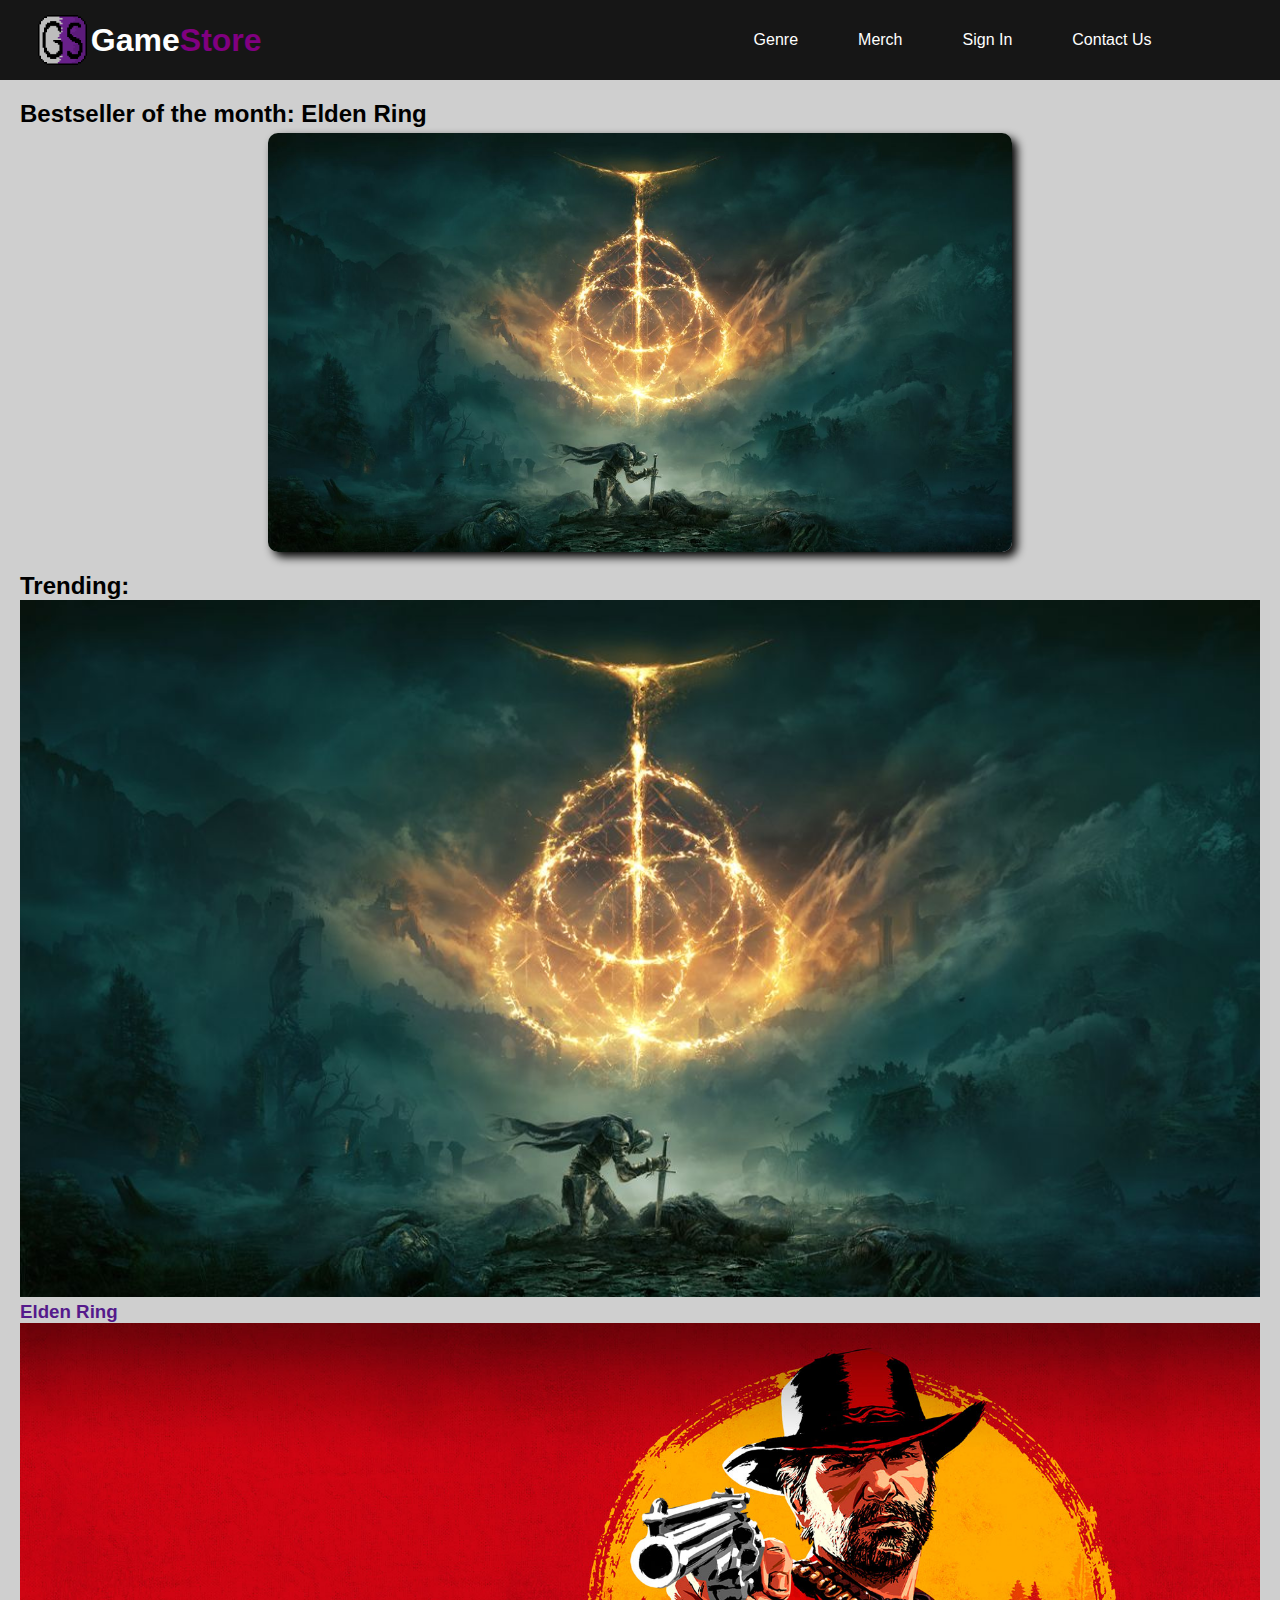
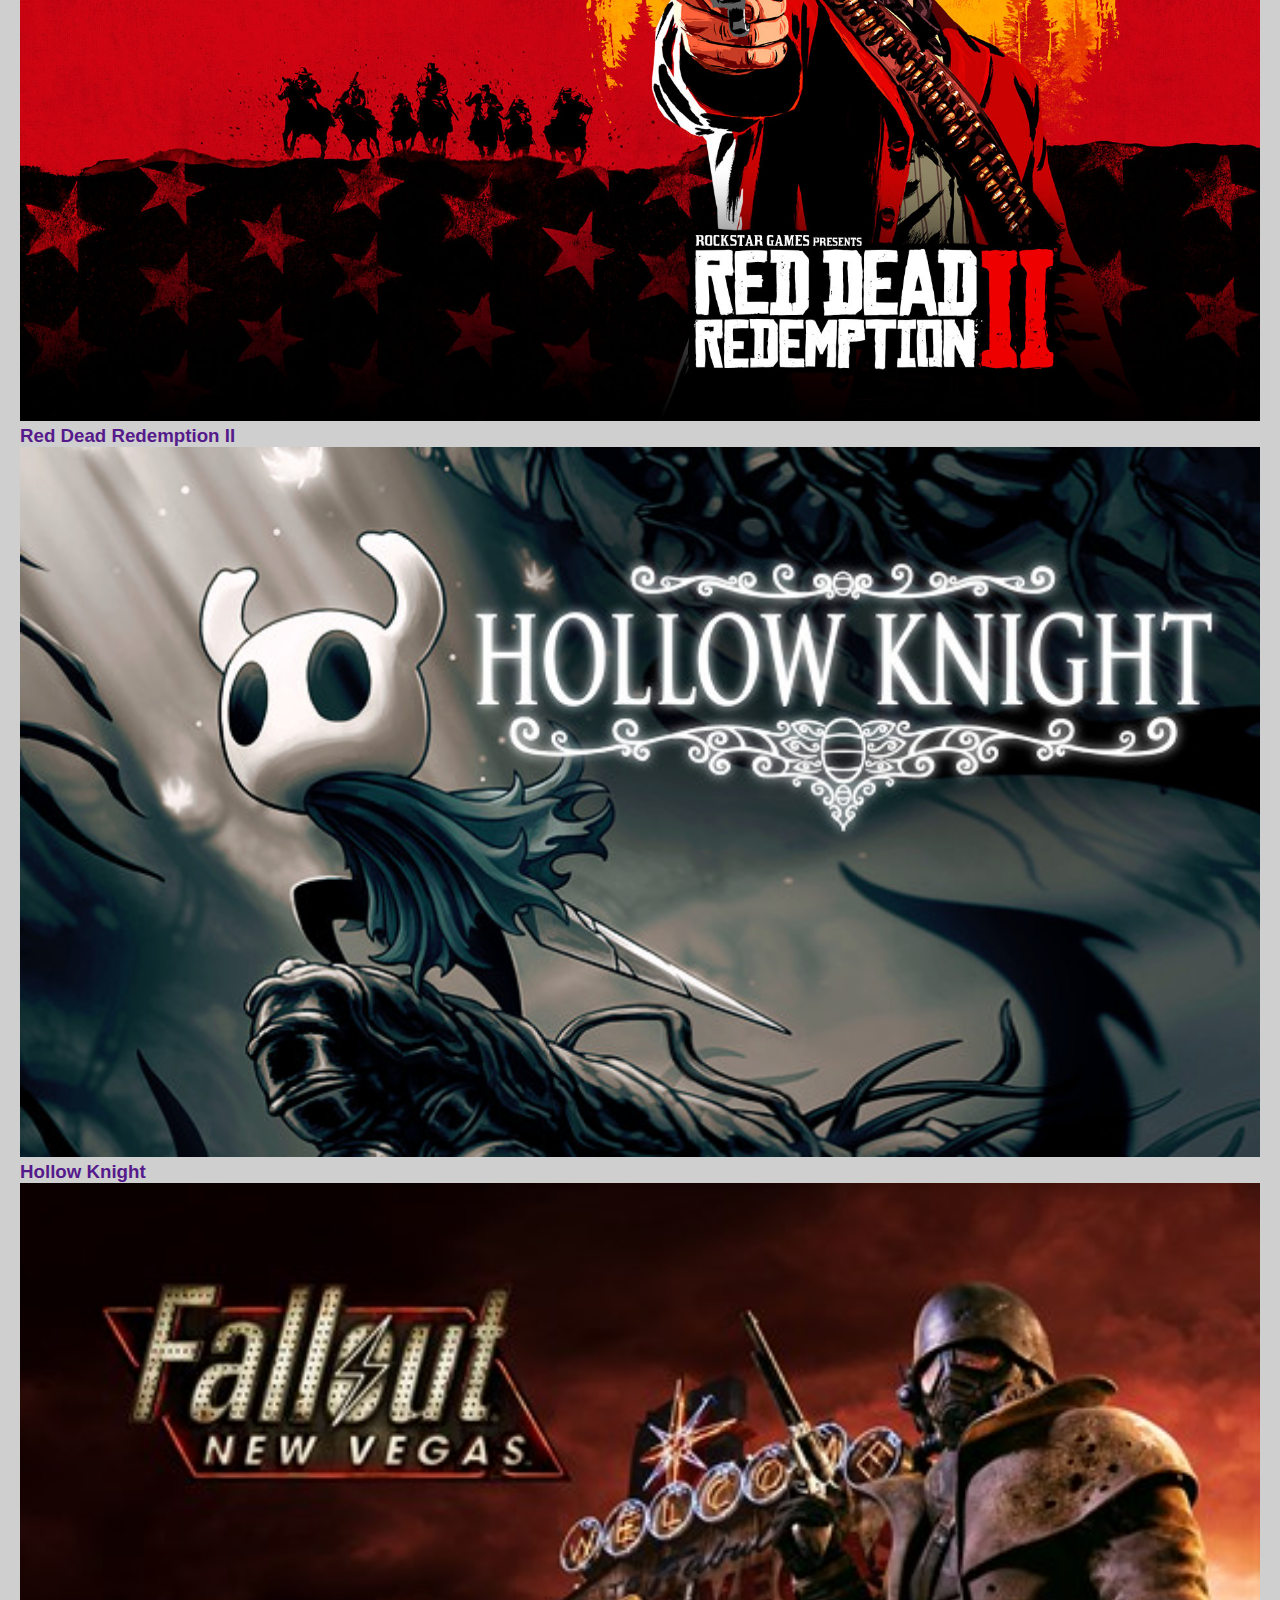
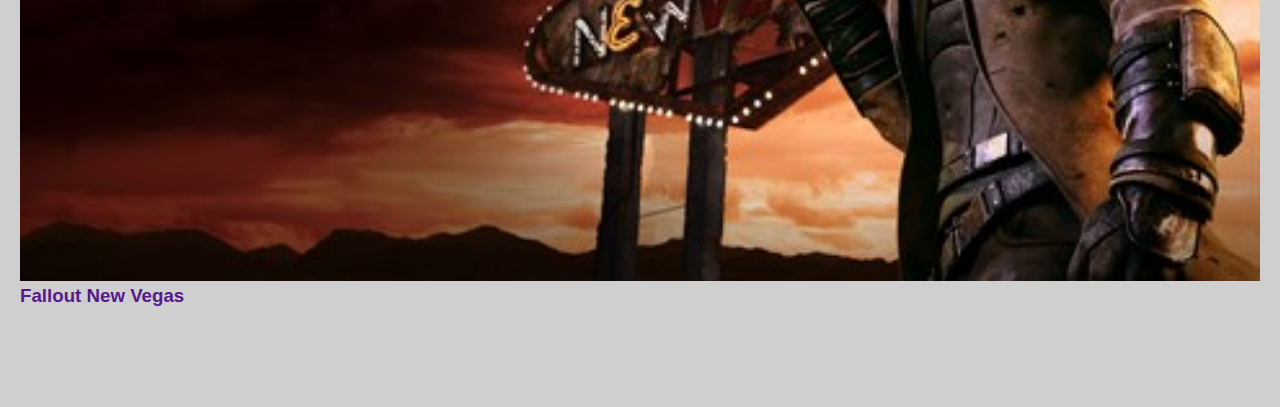
<file: index.html>
<!DOCTYPE html>
<html lang="en">
<head>
    <meta charset="UTF-8">
    <meta http-equiv="X-UA-Compatible" content="IE=edge">
    <meta name="viewport" content="width=device-width, initial-scale=1.0">
    <link rel="stylesheet" href="https://cdnjs.cloudflare.com/ajax/libs/font-awesome/6.4.0/css/all.min.css" integrity="sha512-iecdLmaskl7CVkqkXNQ/ZH/XLlvWZOJyj7Yy7tcenmpD1ypASozpmT/E0iPtmFIB46ZmdtAc9eNBvH0H/ZpiBw==" crossorigin="anonymous" referrerpolicy="no-referrer" />
    <link rel="stylesheet" href="./style.css">
    <title>HomePage</title>
</head>
<body>
    <header>
        <div class="logo_name">
            <img class="logo" src="./Img/GS-Logo.png" alt="Logo" width="10%">
            <a href="index.html"><h1 class="name">Game<span>Store</span></h1></a>
        </div>

        <ul>
            <li><a href="">Genre <i class="fas fa-caret-down"></i></a>
                <div class="dropdown_Menu">
                    <ul>
                        <li><a href="">Action</a></li>
                        <li><a href="">Open World</a></li>
                        <li><a href="">Indie Games</a></li>
                        <li><a href="">RPG</a></li>
                    </ul>
                </div>
            </li>
            <li><a href="">Merch</a></li>
            <li><a href="">Sign In</a></li>
            <li><a href="">Contact Us</a></li>
        </ul>
    </header>
    <main>
        <div class="bestSeller">
            <div>
                <h2>Bestseller of the month: Elden Ring</h2>
                <a href=""><img src="./Img/EldenRing.jpg" alt="A picture of the game elden ring" width="60%"></a>
            </div>
        </div>

        <div class="trending">
            <h2>Trending:</h2>
            <div class="trendingDivs">
                <div>
                    <a href="">
                    <img src="./Img/EldenRing.jpg" alt="" width="100%">
                    <h3>Elden Ring</h3>
                    </a>
                </div>
                <div>
                    <a href="">
                    <img src="./Img/RDD.jpg" alt="" width="100%">
                    <h3>Red Dead Redemption II</h3>
                    </a>
                </div>
                <div>
                    <a href="">
                    <img src="./Img/HK.jpg" alt="" width="100%">
                    <h3>Hollow Knight</h3>
                    </a>
                </div>
                <div>
                    <a href="">
                    <img src="./Img/Fallout_NV.jpg" alt="" width="100%">
                    <h3>Fallout New Vegas</h3>
                    </a>
                </div>
            </div>
        </div>
    </main>
</body>
</html>
</file>
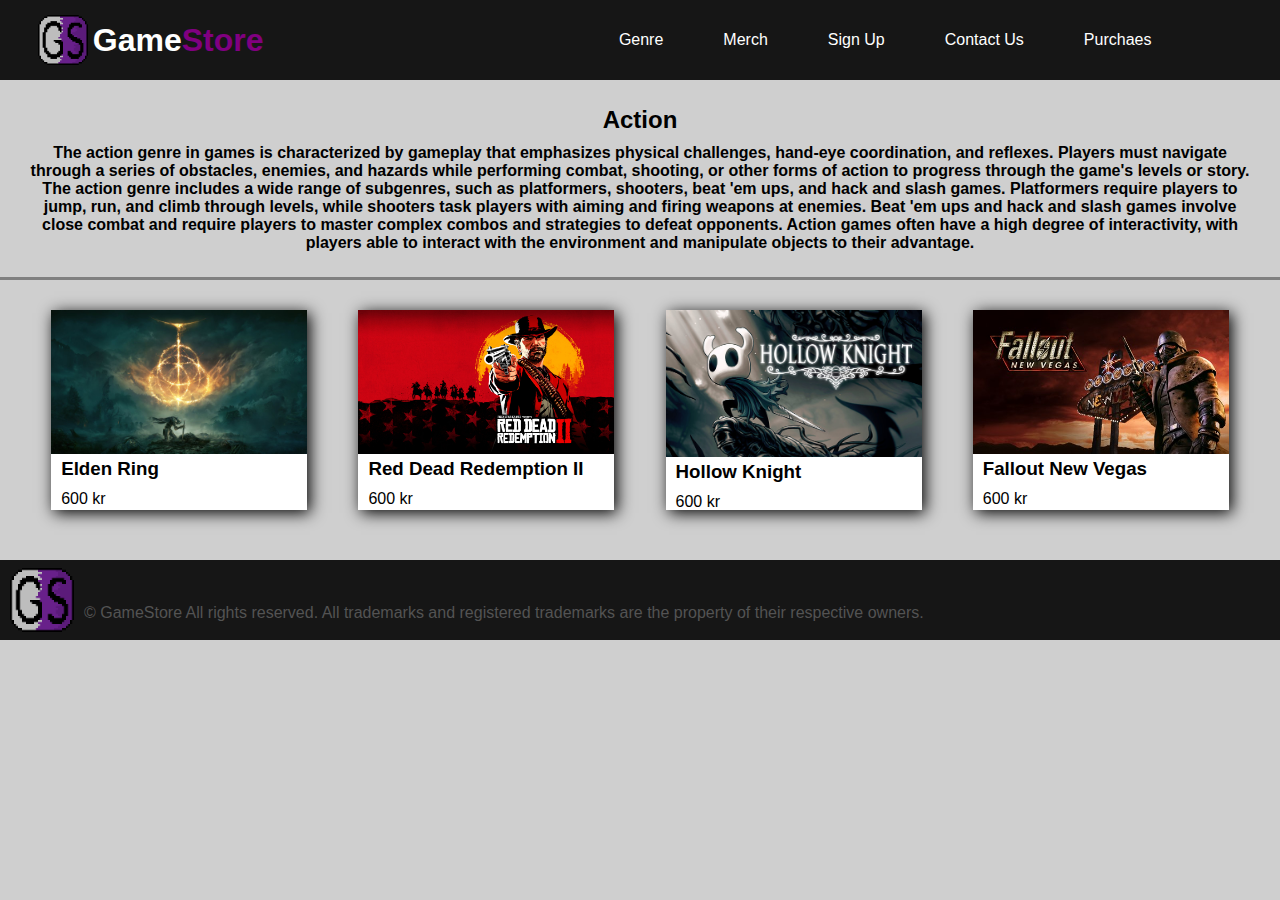
<file: actionGenre.html>
<!DOCTYPE html>
<html lang="en">
<head>
    <meta charset="UTF-8">
    <meta http-equiv="X-UA-Compatible" content="IE=edge">
    <meta name="viewport" content="width=device-width, initial-scale=1.0">
    <link rel="stylesheet" href="https://cdnjs.cloudflare.com/ajax/libs/font-awesome/6.4.0/css/all.min.css" integrity="sha512-iecdLmaskl7CVkqkXNQ/ZH/XLlvWZOJyj7Yy7tcenmpD1ypASozpmT/E0iPtmFIB46ZmdtAc9eNBvH0H/ZpiBw==" crossorigin="anonymous" referrerpolicy="no-referrer" />
    <link rel="stylesheet" href="./style.css">
    <title>Action</title>
</head>
<body>
    <header>
        <a href="./index.html">
            <div class="logo_name">
                    <img src="./Img/GS-Logo.png" alt="Logo" width="50px">
                    <h1 class="name">Game<span>Store</span></h1>
            </div>
        </a>

        <ul>
            <li><p>Genre <i class="fas fa-caret-down"></i></p> 
                <div class="dropdown_Menu">
                    <ul>
                        <li><a href="./actionGenre.html">Action</a></li>
                        <li><a href="./openWorldGenre.html">Open World</a></li>
                        <li><a href="./indieGamesGenre.html">Indie Games</a></li>
                        <li><a href="./rpgGenre.html">RPG</a></li>
                    </ul>
                </div>
            </li>
            <li><a href="./merch.html">Merch</a></li>
            <li><a href="./signUp.html">Sign Up</a></li>
            <li><a href="">Contact Us</a></li>
            <li><a href="">Purchaes</a></li>
        </ul>
    </header>


    <main>
        <div class="genreDescription">
            <h2>Action</h2>
            <h4>The action genre in games is characterized by gameplay that emphasizes physical challenges, hand-eye coordination, and reflexes. Players must navigate through a series of obstacles, enemies, and hazards while performing combat, shooting, or other forms of action to progress through the game's levels or story.

                The action genre includes a wide range of subgenres, such as platformers, shooters, beat 'em ups, and hack and slash games. Platformers require players to jump, run, and climb through levels, while shooters task players with aiming and firing weapons at enemies. Beat 'em ups and hack and slash games involve close combat and require players to master complex combos and strategies to defeat opponents.
                
                Action games often have a high degree of interactivity, with players able to interact with the environment and manipulate objects to their advantage.</h4>
        </div>
        <hr class="hr">
        <div class="games">
            <div>
                <a href="">
                <img src="./Img/EldenRing.jpg" alt="" width="100%">
                <h3>Elden Ring</h3>
                <p>600 kr</p>
                </a>
            </div>
            <div>
                <a href="">
                <img src="./Img/RDD.jpg" alt="" width="100%">
                <h3>Red Dead Redemption II</h3>
                <p>600 kr</p>
                </a>
            </div>
            <div>
                <a href="">
                <img src="./Img/HK.jpg" alt="" width="100%">
                <h3>Hollow Knight</h3>
                <p>600 kr</p>
                </a>
            </div>
            <div>
                <a href="">
                <img src="./Img/Fallout_NV.jpg" alt="" width="100%">
                <h3>Fallout New Vegas</h3>
                <p>600 kr</p>
                </a>
            </div>
        </div>
        </div>
    </main>


    <footer>
        <img src="./Img/GS-Logo.png" alt="Logo" height="80%">
        <p>© GameStore All rights reserved. All trademarks and registered trademarks are the property of their respective owners.</p>
</footer>
</body>
</html>
</file>
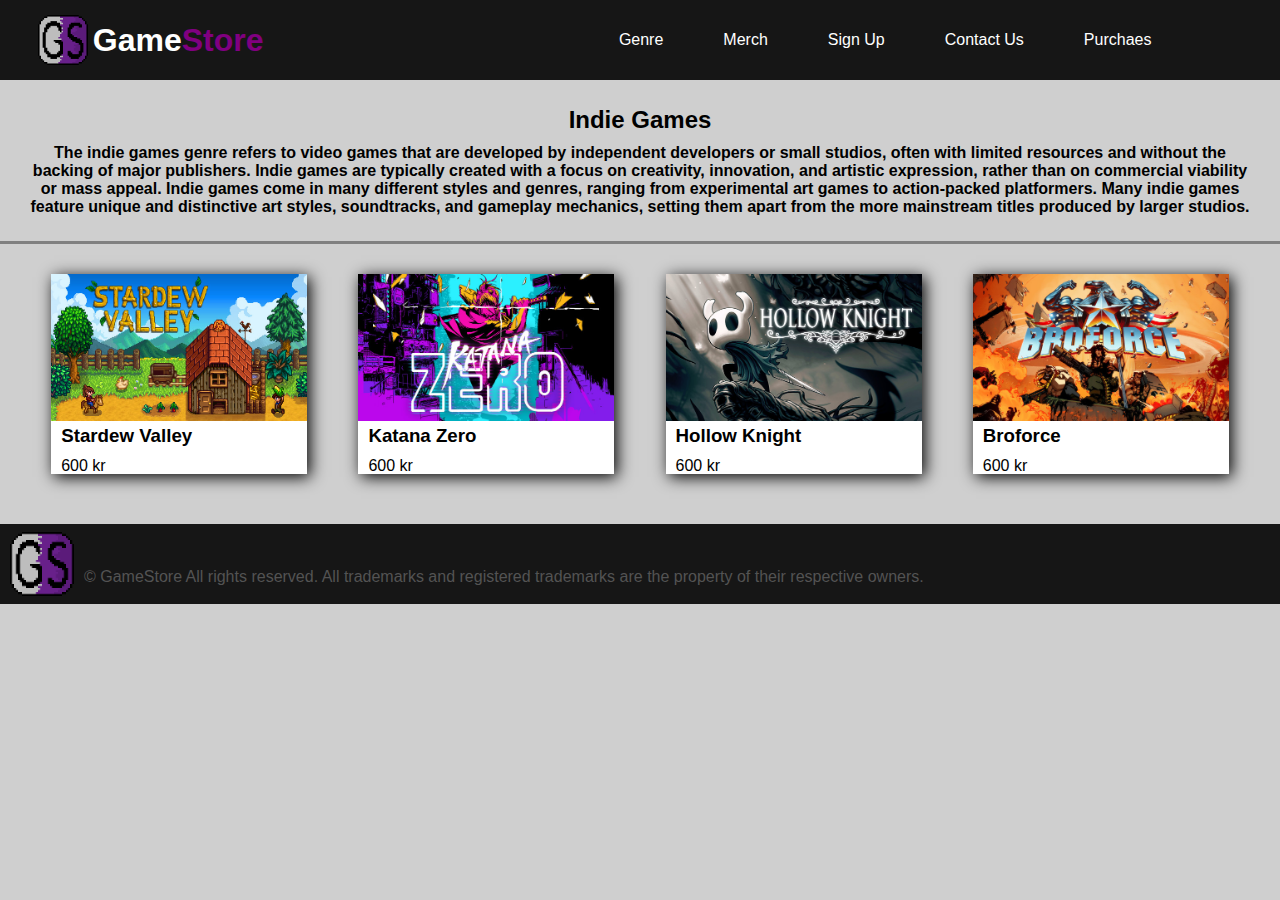
<file: indieGamesGenre.html>
<!DOCTYPE html>
<html lang="en">
<head>
    <meta charset="UTF-8">
    <meta http-equiv="X-UA-Compatible" content="IE=edge">
    <meta name="viewport" content="width=device-width, initial-scale=1.0">
    <link rel="stylesheet" href="https://cdnjs.cloudflare.com/ajax/libs/font-awesome/6.4.0/css/all.min.css" integrity="sha512-iecdLmaskl7CVkqkXNQ/ZH/XLlvWZOJyj7Yy7tcenmpD1ypASozpmT/E0iPtmFIB46ZmdtAc9eNBvH0H/ZpiBw==" crossorigin="anonymous" referrerpolicy="no-referrer" />
    <link rel="stylesheet" href="./style.css">
    <title>Indie Games</title>
</head>
<body>
    <header>
        <a href="./index.html">
            <div class="logo_name">
                    <img src="./Img/GS-Logo.png" alt="Logo" width="50px">
                    <h1 class="name">Game<span>Store</span></h1>
            </div>
            
        </a>

        <ul>
            <li><p>Genre <i class="fas fa-caret-down"></i></p> 
                <div class="dropdown_Menu">
                    <ul>
                        <li><a href="./actionGenre.html">Action</a></li>
                        <li><a href="./openWorldGenre.html">Open World</a></li>
                        <li><a href="./indieGamesGenre.html">Indie Games</a></li>
                        <li><a href="./rpgGenre.html">RPG</a></li>
                    </ul>
                </div>
            </li>
            <li><a href="./merch.html">Merch</a></li>
            <li><a href="./signUp.html">Sign Up</a></li>
            <li><a href="">Contact Us</a></li>
            <li><a href="">Purchaes</a></li>
        </ul>
    </header>


    <main>
        <div class="genreDescription">
            <h2>Indie Games</h2>
            <h4>The indie games genre refers to video games that are developed by independent developers or small studios, often with limited resources and without the backing of major publishers. Indie games are typically created with a focus on creativity, innovation, and artistic expression, rather than on commercial viability or mass appeal.

                Indie games come in many different styles and genres, ranging from experimental art games to action-packed platformers. Many indie games feature unique and distinctive art styles, soundtracks, and gameplay mechanics, setting them apart from the more mainstream titles produced by larger studios.</h4>
        </div>
        <hr class="hr">
        <div class="games">
            <div>
                <a href="">
                <img src="./Img/Stardew Valley.jpg" alt="" width="100%">
                <h3>Stardew Valley</h3>
                <p>600 kr</p>
                </a>
            </div>
            <div>
                <a href="">
                <img src="./Img/Katana Zero.jpg" alt="" width="100%">
                <h3>Katana Zero</h3>
                <p>600 kr</p>
                </a>
            </div>
            <div>
                <a href="">
                <img src="./Img/HK.jpg" alt="" width="100%">
                <h3>Hollow Knight</h3>
                <p>600 kr</p>
                </a>
            </div>
            <div>
                <a href="">
                <img src="./Img/BroForce.jpg" alt="" width="100%">
                <h3>Broforce</h3>
                <p>600 kr</p>
                </a>
            </div>
        </div>
        </div>
    </main>


    <footer>
        <img src="./Img/GS-Logo.png" alt="Logo" height="80%">
        <p>© GameStore All rights reserved. All trademarks and registered trademarks are the property of their respective owners.</p>
</footer>
</body>
</html>
</file>
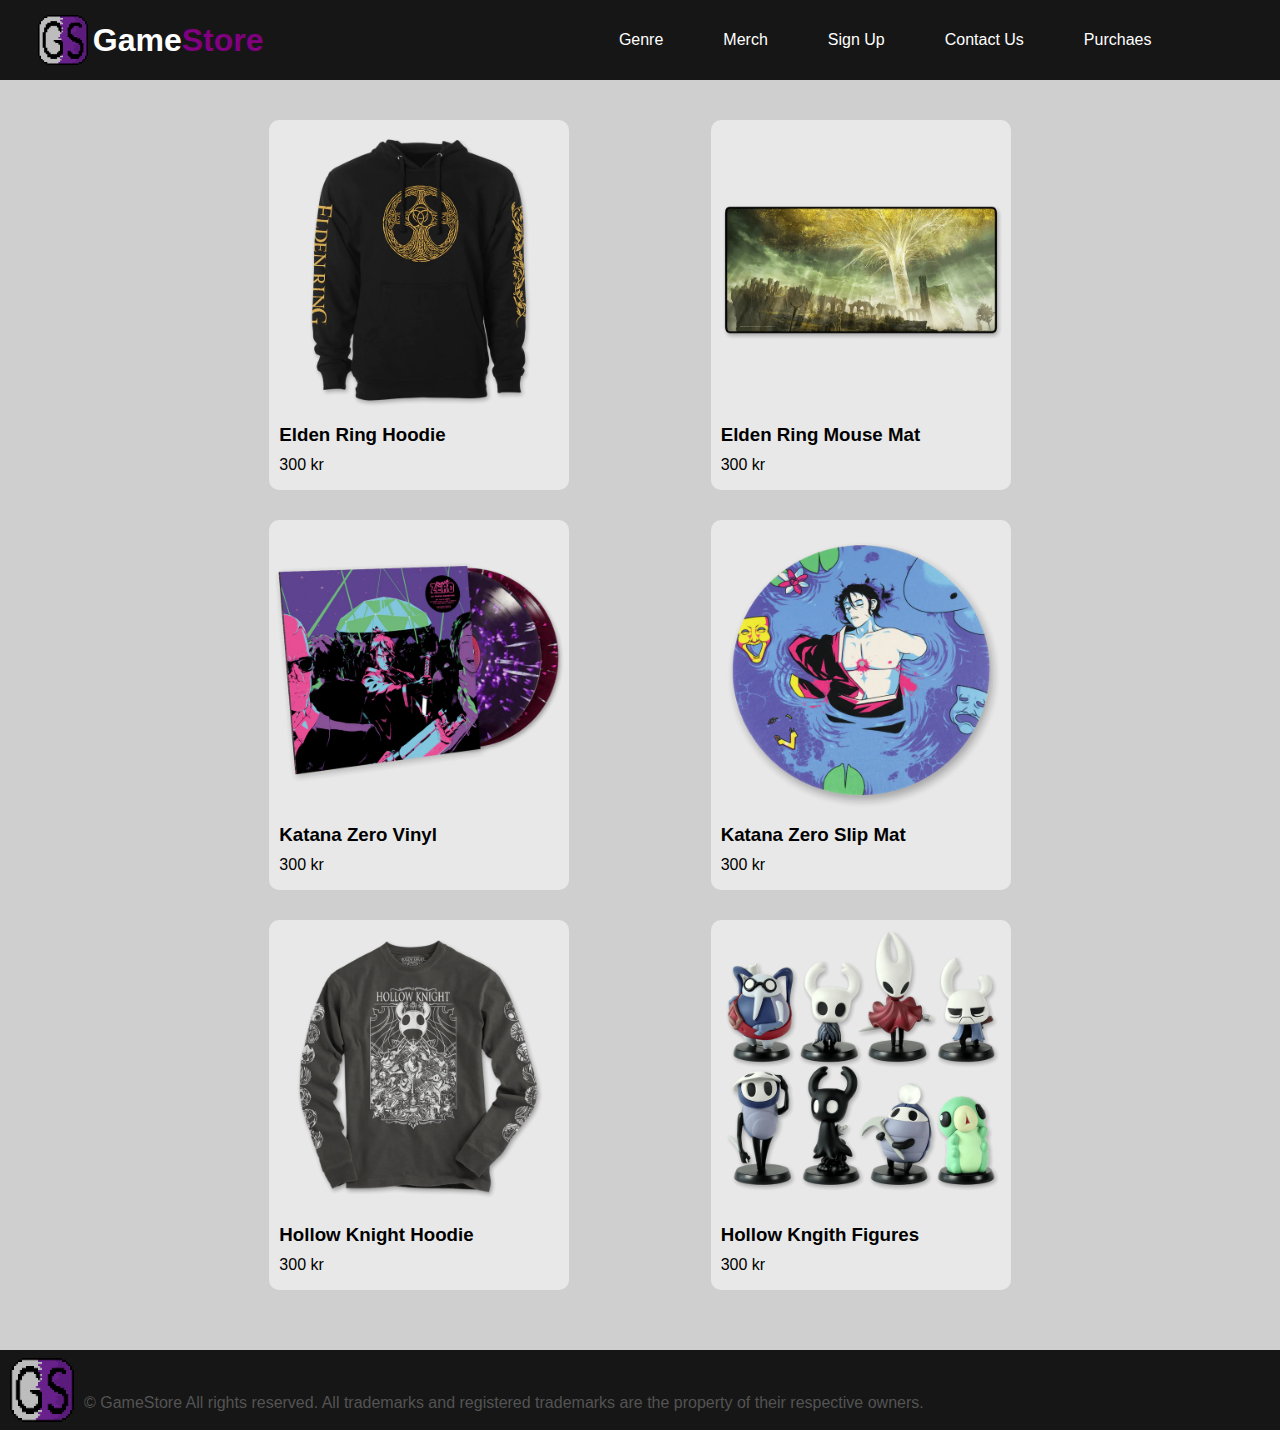
<file: merch.html>
<!DOCTYPE html>
<html lang="en">
<head>
    <meta charset="UTF-8">
    <meta http-equiv="X-UA-Compatible" content="IE=edge">
    <meta name="viewport" content="width=device-width, initial-scale=1.0">
    <link rel="stylesheet" href="https://cdnjs.cloudflare.com/ajax/libs/font-awesome/6.4.0/css/all.min.css" integrity="sha512-iecdLmaskl7CVkqkXNQ/ZH/XLlvWZOJyj7Yy7tcenmpD1ypASozpmT/E0iPtmFIB46ZmdtAc9eNBvH0H/ZpiBw==" crossorigin="anonymous" referrerpolicy="no-referrer" />
    <link rel="stylesheet" href="./style.css">
    <title>Merch</title>
</head>
<body>
    <header>
        <a href="./index.html">
            <div class="logo_name">
                    <img src="./Img/GS-Logo.png" alt="Logo" width="50px">
                    <h1 class="name">Game<span>Store</span></h1>
            </div>
            
        </a>

        <ul>
            <li><p>Genre <i class="fas fa-caret-down"></i></p> 
                <div class="dropdown_Menu">
                    <ul>
                        <li><a href="./actionGenre.html">Action</a></li>
                        <li><a href="./openWorldGenre.html">Open World</a></li>
                        <li><a href="./indieGamesGenre.html">Indie Games</a></li>
                        <li><a href="./rpgGenre.html">RPG</a></li>
                    </ul>
                </div>
            </li>
            <li><a href="./merch.html">Merch</a></li>
            <li><a href="./signUp.html">Sign Up</a></li>
            <li><a href="">Contact Us</a></li>
            <li><a href="">Purchaes</a></li>
        </ul>
    </header>


    <main>
        <div class="merch">
            <div class="merchLeft">
                <div class="clothing">
                    <a href="">
                        <img src="./Img/Merch/EldenRing1.png" alt="" width="100%">
                        <h3>Elden Ring Hoodie</h3>
                        <p>300 kr</p>
                    </a>
                </div>
    
                <div class="clothing">
                    <a href="">
                        <img src="./Img/Merch/KatanaZero1.png" alt="" width="100%">
                        <h3>Katana Zero Vinyl</h3>
                        <p>300 kr</p>
                    </a>
                </div>
    
                <div class="clothing">
                    <a href="">
                        <img src="./Img/Merch/HollowKnight1.png" alt="" width="100%">
                        <h3>Hollow Knight Hoodie</h3>
                        <p>300 kr</p>
                    </a>
                </div>
            </div>
            <div class="merchRight">
                <div class="clothing">
                    <a href="">
                        <img src="./Img/Merch/EldenRing2.png" alt="" width="100%">
                        <h3>Elden Ring Mouse Mat</h3>
                        <p>300 kr</p>
                    </a>
                </div>
    
                <div class="clothing">
                    <a href="">
                        <img src="./Img/Merch/KatanaZero2.png" alt="" width="100%">
                        <h3>Katana Zero Slip Mat</h3>
                        <p>300 kr</p>
                    </a>
                </div>
    
                <div class="clothing">
                    <a href="">
                        <img src="./Img/Merch/HollowKnight2.png" alt="" width="100%">
                        <h3>Hollow Kngith Figures</h3>
                        <p>300 kr</p>
                    </a>
                </div>
            </div>
        </div>
    </main>


    <footer>
        <img src="./Img/GS-Logo.png" alt="Logo" height="80%">
        <p>© GameStore All rights reserved. All trademarks and registered trademarks are the property of their respective owners.</p>
</footer>
</body>
</html>
</file>
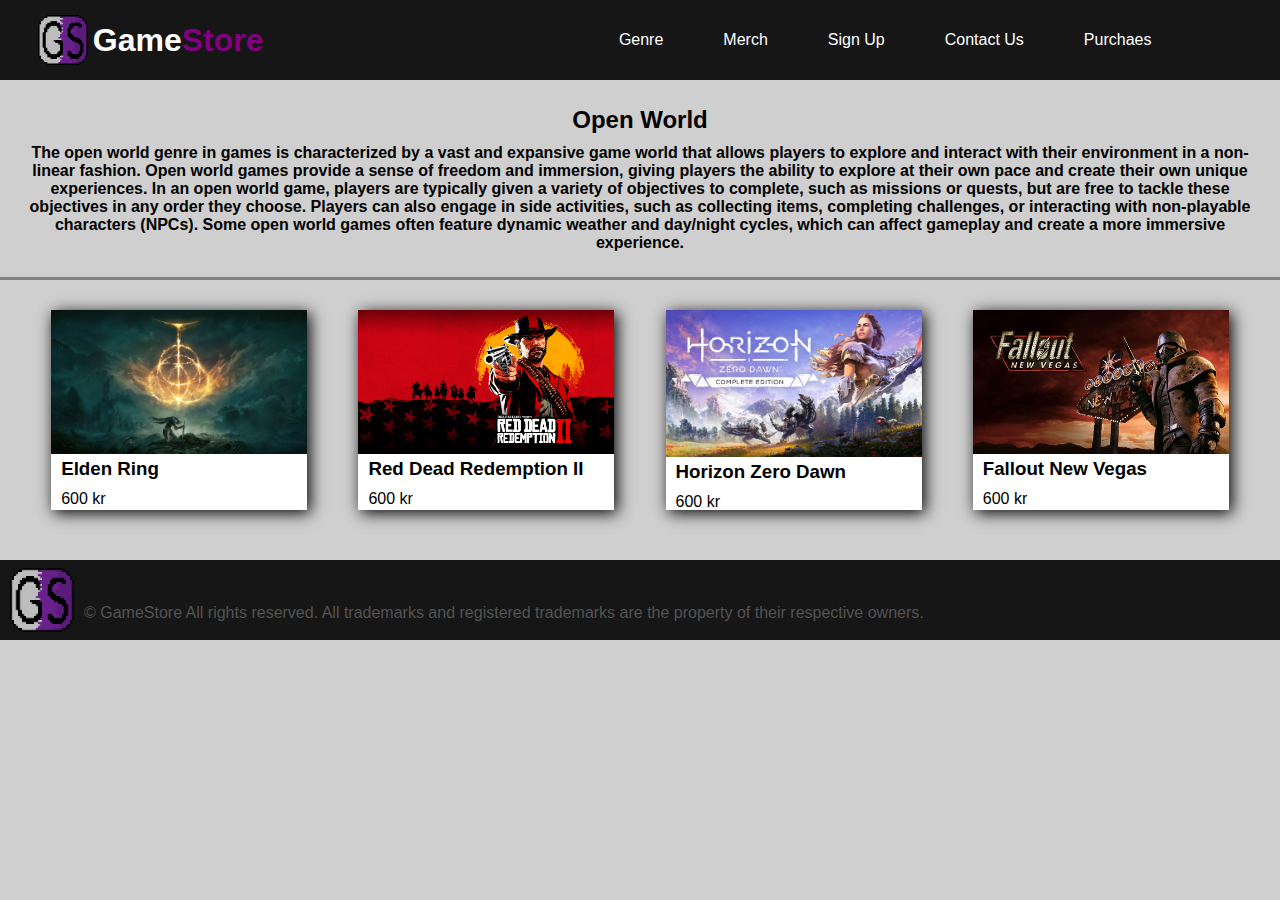
<file: openWorldGenre.html>
<!DOCTYPE html>
<html lang="en">
<head>
    <meta charset="UTF-8">
    <meta http-equiv="X-UA-Compatible" content="IE=edge">
    <meta name="viewport" content="width=device-width, initial-scale=1.0">
    <link rel="stylesheet" href="https://cdnjs.cloudflare.com/ajax/libs/font-awesome/6.4.0/css/all.min.css" integrity="sha512-iecdLmaskl7CVkqkXNQ/ZH/XLlvWZOJyj7Yy7tcenmpD1ypASozpmT/E0iPtmFIB46ZmdtAc9eNBvH0H/ZpiBw==" crossorigin="anonymous" referrerpolicy="no-referrer" />
    <link rel="stylesheet" href="./style.css">
    <title>Open World</title>
</head>
<body>
    <header>
        <a href="./index.html">
            <div class="logo_name">
                    <img src="./Img/GS-Logo.png" alt="Logo" width="50px">
                    <h1 class="name">Game<span>Store</span></h1>
            </div>
        </a>

        <ul>
            <li><p>Genre <i class="fas fa-caret-down"></i></p> 
                <div class="dropdown_Menu">
                    <ul>
                        <li><a href="./actionGenre.html">Action</a></li>
                        <li><a href="./openWorldGenre.html">Open World</a></li>
                        <li><a href="./indieGamesGenre.html">Indie Games</a></li>
                        <li><a href="./rpgGenre.html">RPG</a></li>
                    </ul>
                </div>
            </li>
            <li><a href="./merch.html">Merch</a></li>
            <li><a href="./signUp.html">Sign Up</a></li>
            <li><a href="">Contact Us</a></li>
            <li><a href="">Purchaes</a></li>
        </ul>
    </header>


    <main>
        <div class="genreDescription">
            <h2>Open World</h2>
            <h4>The open world genre in games is characterized by a vast and expansive game world that allows players to explore and interact with their environment in a non-linear fashion. Open world games provide a sense of freedom and immersion, giving players the ability to explore at their own pace and create their own unique experiences.
                In an open world game, players are typically given a variety of objectives to complete, such as missions or quests, but are free to tackle these objectives in any order they choose. Players can also engage in side activities, such as collecting items, completing challenges, or interacting with non-playable characters (NPCs). Some open world games often feature dynamic weather and day/night cycles, which can affect gameplay and create a more immersive experience.</h4>
        </div>
        <hr class="hr">
        <div class="games">
            <div>
                <a href="">
                <img src="./Img/EldenRing.jpg" alt="" width="100%">
                <h3>Elden Ring</h3>
                <p>600 kr</p>
                </a>
            </div>
            <div>
                <a href="">
                <img src="./Img/RDD.jpg" alt="" width="100%">
                <h3>Red Dead Redemption II</h3>
                <p>600 kr</p>
                </a>
            </div>
            <div>
                <a href="">
                <img src="./Img/HZD.jpg" alt="" width="100%">
                <h3>Horizon Zero Dawn</h3>
                <p>600 kr</p>
                </a>
            </div>
            <div>
                <a href="">
                <img src="./Img/Fallout_NV.jpg" alt="" width="100%">
                <h3>Fallout New Vegas</h3>
                <p>600 kr</p>
                </a>
            </div>
        </div>
        </div>
    </main>


    <footer>
        <img src="./Img/GS-Logo.png" alt="Logo" height="80%">
        <p>© GameStore All rights reserved. All trademarks and registered trademarks are the property of their respective owners.</p>
</footer>
</body>
</html>
</file>
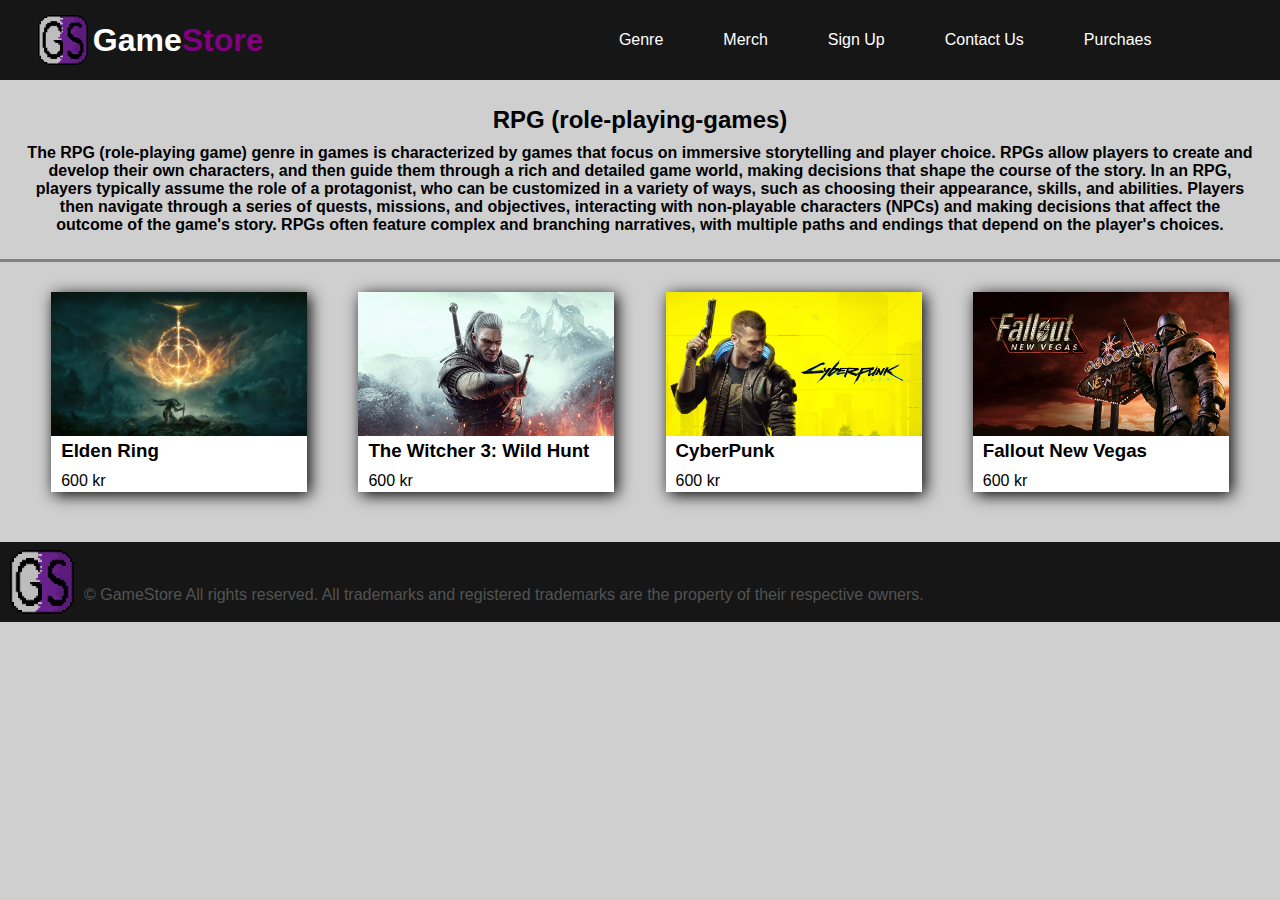
<file: rpgGenre.html>
<!DOCTYPE html>
<html lang="en">
<head>
    <meta charset="UTF-8">
    <meta http-equiv="X-UA-Compatible" content="IE=edge">
    <meta name="viewport" content="width=device-width, initial-scale=1.0">
    <link rel="stylesheet" href="https://cdnjs.cloudflare.com/ajax/libs/font-awesome/6.4.0/css/all.min.css" integrity="sha512-iecdLmaskl7CVkqkXNQ/ZH/XLlvWZOJyj7Yy7tcenmpD1ypASozpmT/E0iPtmFIB46ZmdtAc9eNBvH0H/ZpiBw==" crossorigin="anonymous" referrerpolicy="no-referrer" />
    <link rel="stylesheet" href="./style.css">
    <title>RPG</title>
</head>
<body>
    <header>
        <a href="./index.html">
            <div class="logo_name">
                    <img src="./Img/GS-Logo.png" alt="Logo" width="50px">
                    <h1 class="name">Game<span>Store</span></h1>
            </div>
        </a>

        <ul>
            <li><p>Genre <i class="fas fa-caret-down"></i></p> 
                <div class="dropdown_Menu">
                    <ul>
                        <li><a href="./actionGenre.html">Action</a></li>
                        <li><a href="./openWorldGenre.html">Open World</a></li>
                        <li><a href="./indieGamesGenre.html">Indie Games</a></li>
                        <li><a href="./rpgGenre.html">RPG</a></li>
                    </ul>
                </div>
            </li>
            <li><a href="./merch.html">Merch</a></li>
            <li><a href="./signUp.html">Sign Up</a></li>
            <li><a href="">Contact Us</a></li>
            <li><a href="">Purchaes</a></li>
        </ul>
    </header>


    <main>
        <div class="genreDescription">
            <h2>RPG (role-playing-games)</h2>
            <h4>The RPG (role-playing game) genre in games is characterized by games that focus on immersive storytelling and player choice. RPGs allow players to create and develop their own characters, and then guide them through a rich and detailed game world, making decisions that shape the course of the story.

                In an RPG, players typically assume the role of a protagonist, who can be customized in a variety of ways, such as choosing their appearance, skills, and abilities. Players then navigate through a series of quests, missions, and objectives, interacting with non-playable characters (NPCs) and making decisions that affect the outcome of the game's story.
                
                RPGs often feature complex and branching narratives, with multiple paths and endings that depend on the player's choices.</h4>
        </div>
        <hr class="hr">
        <div class="games">
            <div>
                <a href="">
                <img src="./Img/EldenRing.jpg" alt="" width="100%">
                <h3>Elden Ring</h3>
                <p>600 kr</p>
                </a>
            </div>
            <div>
                <a href="">
                <img src="./Img/TheWitcher.jpg" alt="" width="100%">
                <h3>The Witcher 3: Wild Hunt</h3>
                <p>600 kr</p>
                </a>
            </div>
            <div>
                <a href="">
                <img src="./Img/Cyberpunk.jpg" alt="" width="100%">
                <h3>CyberPunk</h3>
                <p>600 kr</p>
                </a>
            </div>
            <div>
                <a href="">
                <img src="./Img/Fallout_NV.jpg" alt="" width="100%">
                <h3>Fallout New Vegas</h3>
                <p>600 kr</p>
                </a>
            </div>
        </div>
        </div>
    </main>


    <footer>
        <img src="./Img/GS-Logo.png" alt="Logo" height="80%">
        <p>© GameStore All rights reserved. All trademarks and registered trademarks are the property of their respective owners.</p>
</footer>
</body>
</html>
</file>
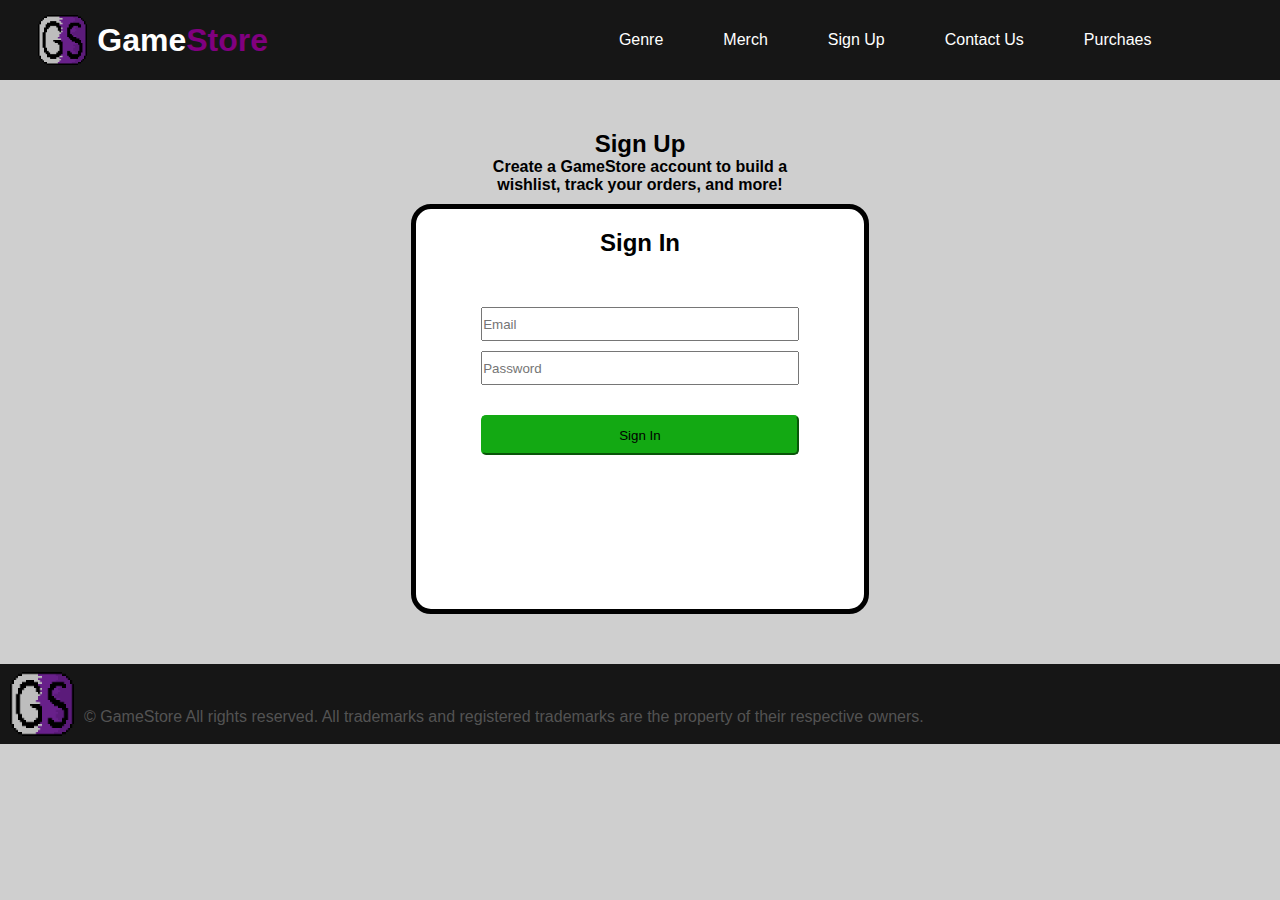
<file: signUp.html>
<!DOCTYPE html>
<html lang="en">
<head>
    <meta charset="UTF-8">
    <meta http-equiv="X-UA-Compatible" content="IE=edge">
    <meta name="viewport" content="width=device-width, initial-scale=1.0">
    <link rel="stylesheet" href="https://cdnjs.cloudflare.com/ajax/libs/font-awesome/6.4.0/css/all.min.css" integrity="sha512-iecdLmaskl7CVkqkXNQ/ZH/XLlvWZOJyj7Yy7tcenmpD1ypASozpmT/E0iPtmFIB46ZmdtAc9eNBvH0H/ZpiBw==" crossorigin="anonymous" referrerpolicy="no-referrer" />
    <link rel="stylesheet" href="./style.css">
    <title>HomePage</title>
</head>
<body>
    <header>
        <a href="./index.html">
            <div class="logo_name">
                    <img src="./Img/GS-Logo.png" alt="Logo" width="10%">
                    <h1 class="name">Game<span>Store</span></h1>
            </div>
        </a>

        <ul>
            <li><p>Genre <i class="fas fa-caret-down"></i></p> 
                <div class="dropdown_Menu">
                    <ul>
                        <li><a href="./actionGenre.html">Action</a></li>
                        <li><a href="./openWorldGenre.html">Open World</a></li>
                        <li><a href="./indieGamesGenre.html">Indie Games</a></li>
                        <li><a href="./rpgGenre.html">RPG</a></li>
                        
                    </ul>
                </div>
            </li>
            <li><a href="./merch.html">Merch</a></li>
            <li><a href="./signUp.html">Sign Up</a></li>
            <li><a href="">Contact Us</a></li>
            <li><a href="">Purchaes</a></li>
        </ul>
    </header>

    
    <main class="signUpMain">
        <div>
            <h2>Sign Up</h2>
        </div>
        <h4>Create a GameStore account to build a wishlist, track your orders, and more!</h4>
        <div class="signUpBorder">
            <h2>Sign In</h2>
            <div class="SignInInput">
                <input type="text" placeholder="Email"> 
                <input type="text" placeholder="Password"> 
            </div>
            <button type="button">Sign In</button>
        </div>
    </main>


    <footer>
        <img src="./Img/GS-Logo.png" alt="Logo" height="80%">
        <p>© GameStore All rights reserved. All trademarks and registered trademarks are the property of their respective owners.</p>
    </footer>
</body>
</html>
</file>
<file: style.css>
*
{
    margin: 0;
    padding: 0;
    text-decoration: none;
    font-family: sans-serif;
    
}


body
{
    background-color: rgb(207, 207, 207);
    display: flex;
    flex-direction: column;
    min-height: 100vh;
}

header
{
    background-color: rgb(22, 22, 22);
    height: 80px;
    display: flex;
    align-items: center;
    padding: 0 3%;
    justify-content: space-between;
}
.logo_name
{
    margin: 0;
    display: flex;
    flex-direction: row;
    align-items: center;
}
header ul
{
    list-style: none;
    display: flex;
    flex-wrap: wrap;
    margin: 0;
    margin-right: 5%;
    
}
header ul li
{
    padding: 5% 30px;
    position: relative;
    color: white;
}
header ul li a
{
    color: white;
    text-decoration: none;
    transition: 0.3s;
}
header ul li a:hover
{
    color: rgb(72, 72, 87);
}


.dropdown_Menu
{
    display: none;
}
header ul li:hover .dropdown_Menu
{
    display: block;
    position: absolute;
    left: 0;
    top: 100%;
    background-color: rgb(32, 32, 32);
    margin-left: 3%;
}
.dropdown_Menu ul
{
    display: block;
    margin: 10px;
}
.dropdown_Menu ul li
{
    width: 100px;
    padding: 10px;
}


.name
{
    text-decoration: none;
    color: white;
    margin-left: 2%;
}
.name span
{
    color: purple;
}


.bestSeller
{
    margin: 20px;
}
.bestSeller img
{
    display: block;
    margin-left: auto;
    margin-right: auto;
    margin-top: 5px;
    border-radius: 10px;
    box-shadow: 5px 5px 10px black;
}
.bestSeller img:hover
{
    transition: 0.1s;
    transform: scale(1.03);
}


.trending
{
    margin: 20px;
    margin-bottom: 100px;
}

.games
{
    margin-top: 10px;
    display: flex;
    justify-content: space-evenly;
    flex-wrap: wrap;
}
.games div
{
    background-color: white;
    height: 200px;
    width: 20%;
    min-width: 200px;
    box-shadow: 3px 3px 15px black;
}
.games div:hover
{
    transition: 0.1s;
    transform: scale(1.04);
}
.games h3
{
    margin-left: 10px;
    color: black;
}
.games p 
{
    margin-left: 10px;
    margin-top: 10px;
    color: black;

}



.name_price
{
    display: flex;
    justify-content: end;
    margin: 10px;
}
.gmaeName
{
    color: black;
    margin-top: 10px;
    margin-right: 5%;
    font-size: 25px;
}
.price
{
    height: 100px;
    width: 30%;
    background-color: rgb(179, 179, 179);
    border-radius: 10px;
    text-align: center;
    outline: gray solid 3px;
}
.price h2
{
    margin-top: 10px;
}
.price button
{
    height: 40px;
    width: 80%;
    border-radius: 5px;
    background-color: rgb(118, 224, 224);
    font-size: large;
}
.price button:hover
{
    background-color: rgb(103, 196, 196);
}


.genreDescription
{
    margin: 2%;
    text-align: center;
}
.genreDescription h2
{
    margin-bottom: 10px;
}
.hr
{
    height:3px;
    border-width:0;
    color:gray;
    background-color:gray;
    margin-bottom: 30px;
    margin-top: 5px;
}


.merch
{
    margin: 10px;
    margin-left: 10%;
    margin-right: 10%;
    display: grid;
    grid-template-columns: 1fr 1fr;
    display: flex;
    justify-content: space-evenly;
}
.clothing
{
    margin-top: 30px;
    background-color: rgb(232, 232, 232);
    width: 300px;
    height: 370px;
    border-radius: 10px;
}
.merchRight :hover
{
    transform: scale(1.05);
    transition: 0.1s;
}
.merchLeft :hover
{
    transform: scale(1.05);
    transition: 0.1s;
}
.clothing h3
{
    color: black;
    margin-left: 10px;
}
.clothing p
{
    color: black;
    margin-top: 10px;
    margin-left: 10px;
}


.signUpMain
{
    display: flex;
    flex-direction: column;
    align-items: center;
    justify-content: center;
    text-align: center;
    
    margin-top: 50px;
}
.signUpMain h4
{
    width: 25%;
    margin-bottom: 10px;
}
.signUpBorder
{
    background-color: white;
    width: 35%;
    height: 400px;
    border: 5px solid black;
    border-radius: 20px;
}
.signUpBorder h2
{
    margin-top: 20px;
}
.signUpBorder button
{
    margin-top: 30px;
    width: 71%;
    height: 40px;
    background-color: rgb(19, 169, 19);
    border-radius: 5px;
    border-color: rgb(19, 169, 19);
}

.SignInInput
{
    margin-top: 40px;
}
.SignInInput input
{
    width: 70%;
    height: 30px;
    margin-top: 10px;
}

footer
{
    display: flex;
    align-items: center;
    flex-direction: row;
    background-color: rgb(22, 22, 22);
    height: 80px;
    width: 100%;
    color: rgb(83, 83, 83);
    margin-top: 50px;
}
footer img
{
    margin-left: 10px;
    margin-right: 10px;
}
footer p
{
    margin-top: 2%;
}
</file>
